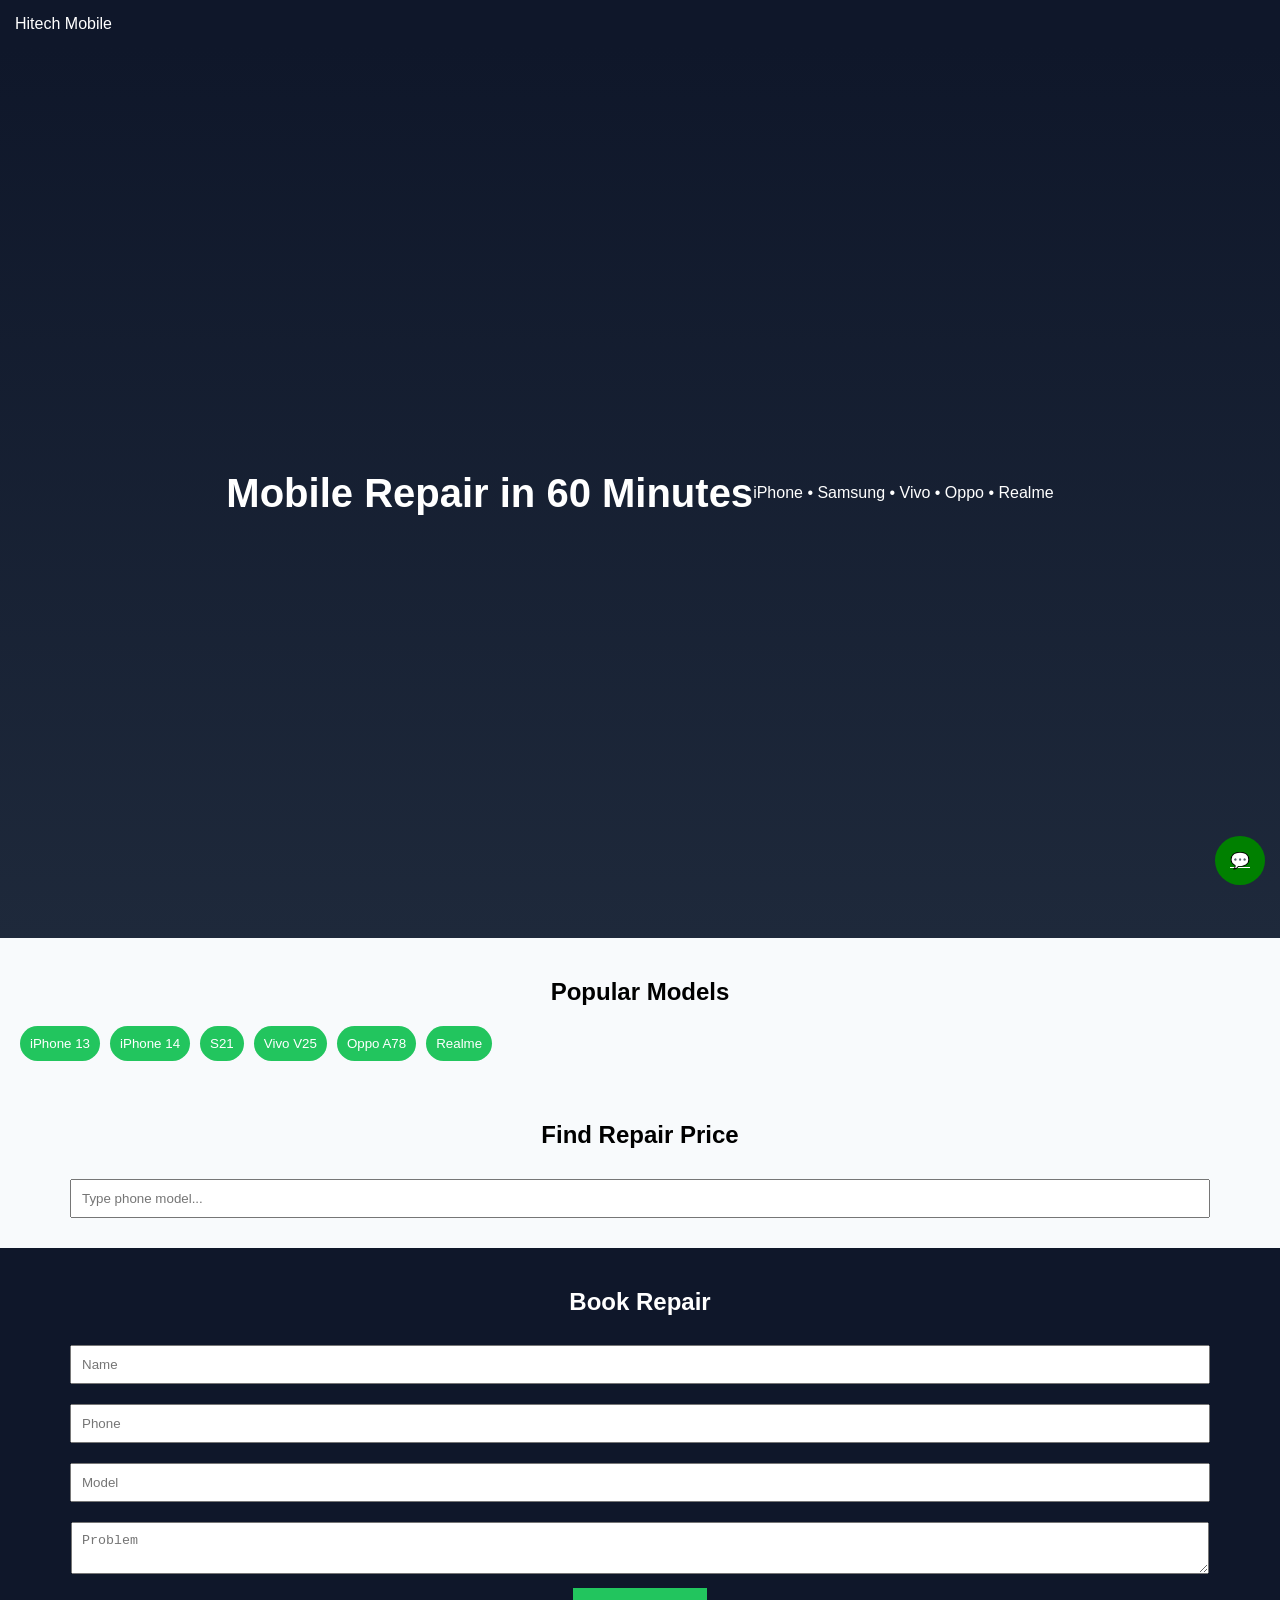
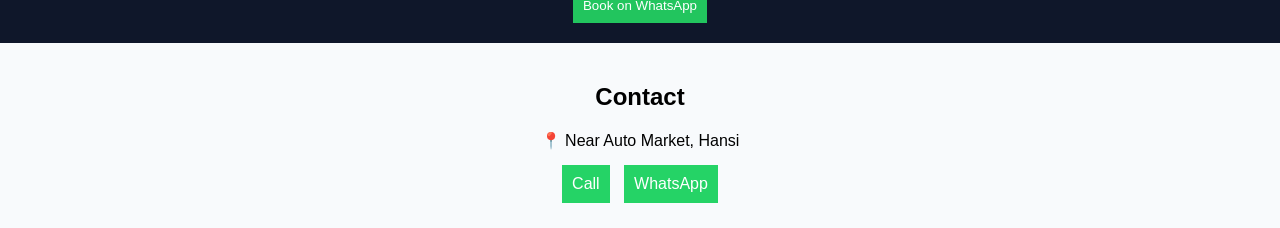
<file: index.html>
<!DOCTYPE html>
<html lang="en">
<head>
<meta charset="UTF-8">
<meta name="viewport" content="width=device-width, initial-scale=1.0">
<title>Hitech Mobile Repair</title>

<link rel="stylesheet" href="style.css">
<link rel="stylesheet" href="https://cdnjs.cloudflare.com/ajax/libs/font-awesome/6.0.0/css/all.min.css">

</head>
<body>

<!-- NAVBAR -->
<nav class="navbar">
    <div class="logo">Hitech <span>Mobile</span></div>
</nav>

<!-- HERO -->
<section class="hero">
    <h1>Mobile Repair in 60 Minutes</h1>
    <p>iPhone • Samsung • Vivo • Oppo • Realme</p>
</section>

<!-- POPULAR MODELS -->
<section class="section">
    <h2>Popular Models</h2>

    <div class="model-list">
        <button onclick="quickSearch('iPhone 13')">iPhone 13</button>
        <button onclick="quickSearch('iPhone 14')">iPhone 14</button>
        <button onclick="quickSearch('Samsung S21')">S21</button>
        <button onclick="quickSearch('Vivo V25')">Vivo V25</button>
        <button onclick="quickSearch('Oppo A78')">Oppo A78</button>
        <button onclick="quickSearch('Realme Narzo')">Realme</button>
    </div>
</section>

<!-- SEARCH -->
<section class="section">
    <h2>Find Repair Price</h2>
    <input type="text" id="search" placeholder="Type phone model...">
    <div id="results" class="grid"></div>
</section>

<!-- BOOK -->
<section class="section dark">
    <h2>Book Repair</h2>

    <form id="form">
        <input type="text" id="name" placeholder="Name" required>
        <input type="text" id="phone" placeholder="Phone" required>
        <input type="text" id="model" placeholder="Model" required>
        <textarea id="issue" placeholder="Problem"></textarea>
        <button>Book on WhatsApp</button>
    </form>
</section>

<!-- CONTACT -->
<section class="section contact">
    <h2>Contact</h2>
    <p>📍 Near Auto Market, Hansi</p>

    <div class="btns">
        <a href="tel:8607777717">Call</a>
        <a href="https://wa.me/918607777717">WhatsApp</a>
    </div>
</section>

<!-- FLOATING -->
<a href="https://wa.me/918607777717" class="float">💬</a>

<script src="script.js"></script>
</body>
</html>
</file>
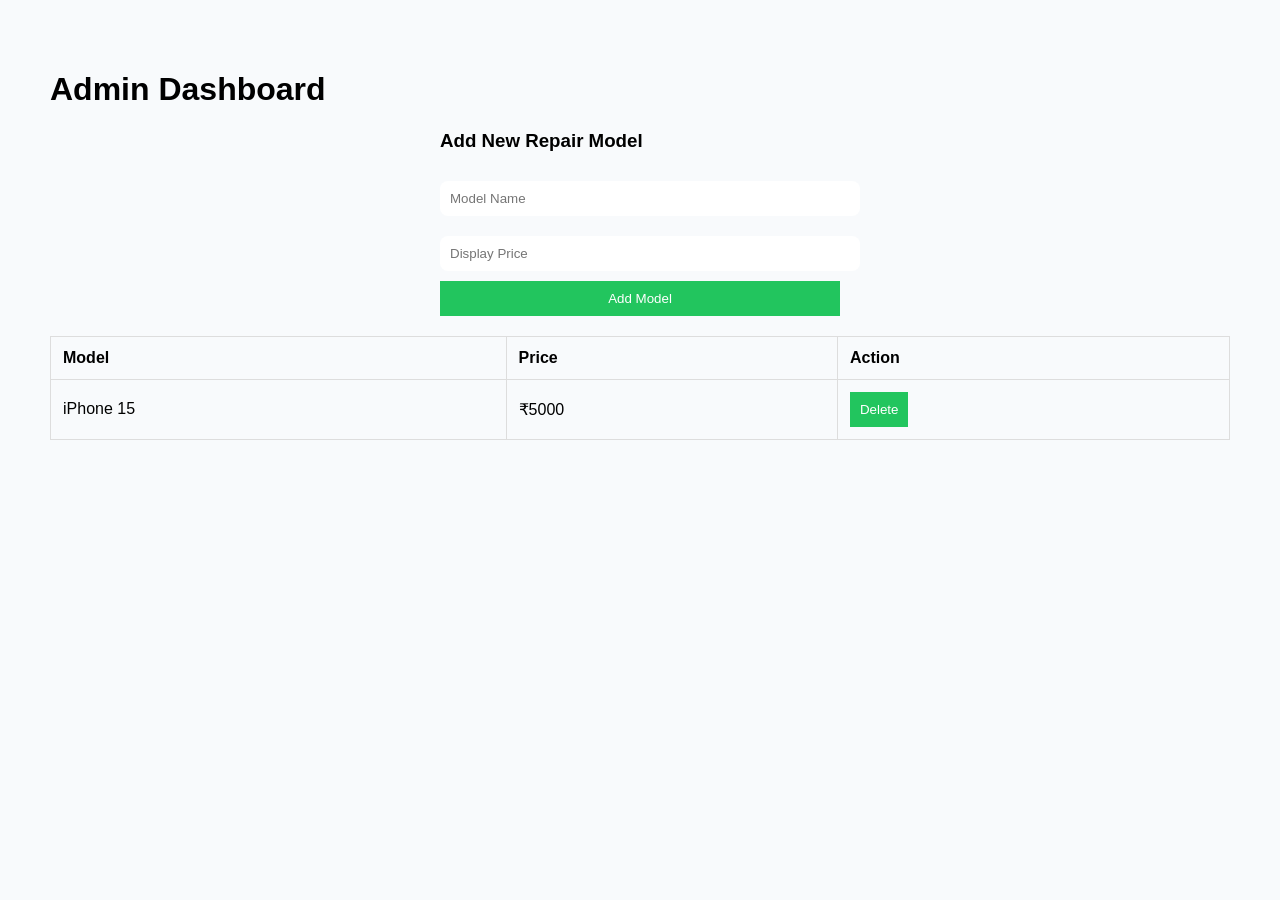
<file: admin.html>
<!DOCTYPE html>
<html lang="en">
<head>
    <meta charset="UTF-8">
    <title>Admin Dashboard | Hitech</title>
    <link rel="stylesheet" href="style.css">
    <style>
        .admin-panel { padding: 50px; }
        .data-table { width: 100%; border-collapse: collapse; margin-top: 20px; }
        .data-table th, .data-table td { border: 1px solid #ddd; padding: 12px; text-align: left; }
    </style>
</head>
<body>
    <div class="admin-panel">
        <h1>Admin Dashboard</h1>
        <div class="form-card">
            <h3>Add New Repair Model</h3>
            <input type="text" id="new-model" placeholder="Model Name">
            <input type="number" id="new-price" placeholder="Display Price">
            <button onclick="saveData()" class="btn-primary">Add Model</button>
        </div>
        
        <table class="data-table">
            <thead>
                <tr><th>Model</th><th>Price</th><th>Action</th></tr>
            </thead>
            <tbody id="admin-list"></tbody>
        </table>
    </div>
    <script>
        // Simple Admin Logic
        function loadTable() {
            const list = document.getElementById('admin-list');
            list.innerHTML = '<tr><td>iPhone 15</td><td>₹5000</td><td><button>Delete</button></td></tr>';
        }
        loadTable();
    </script>
</body>
</html>
</file>
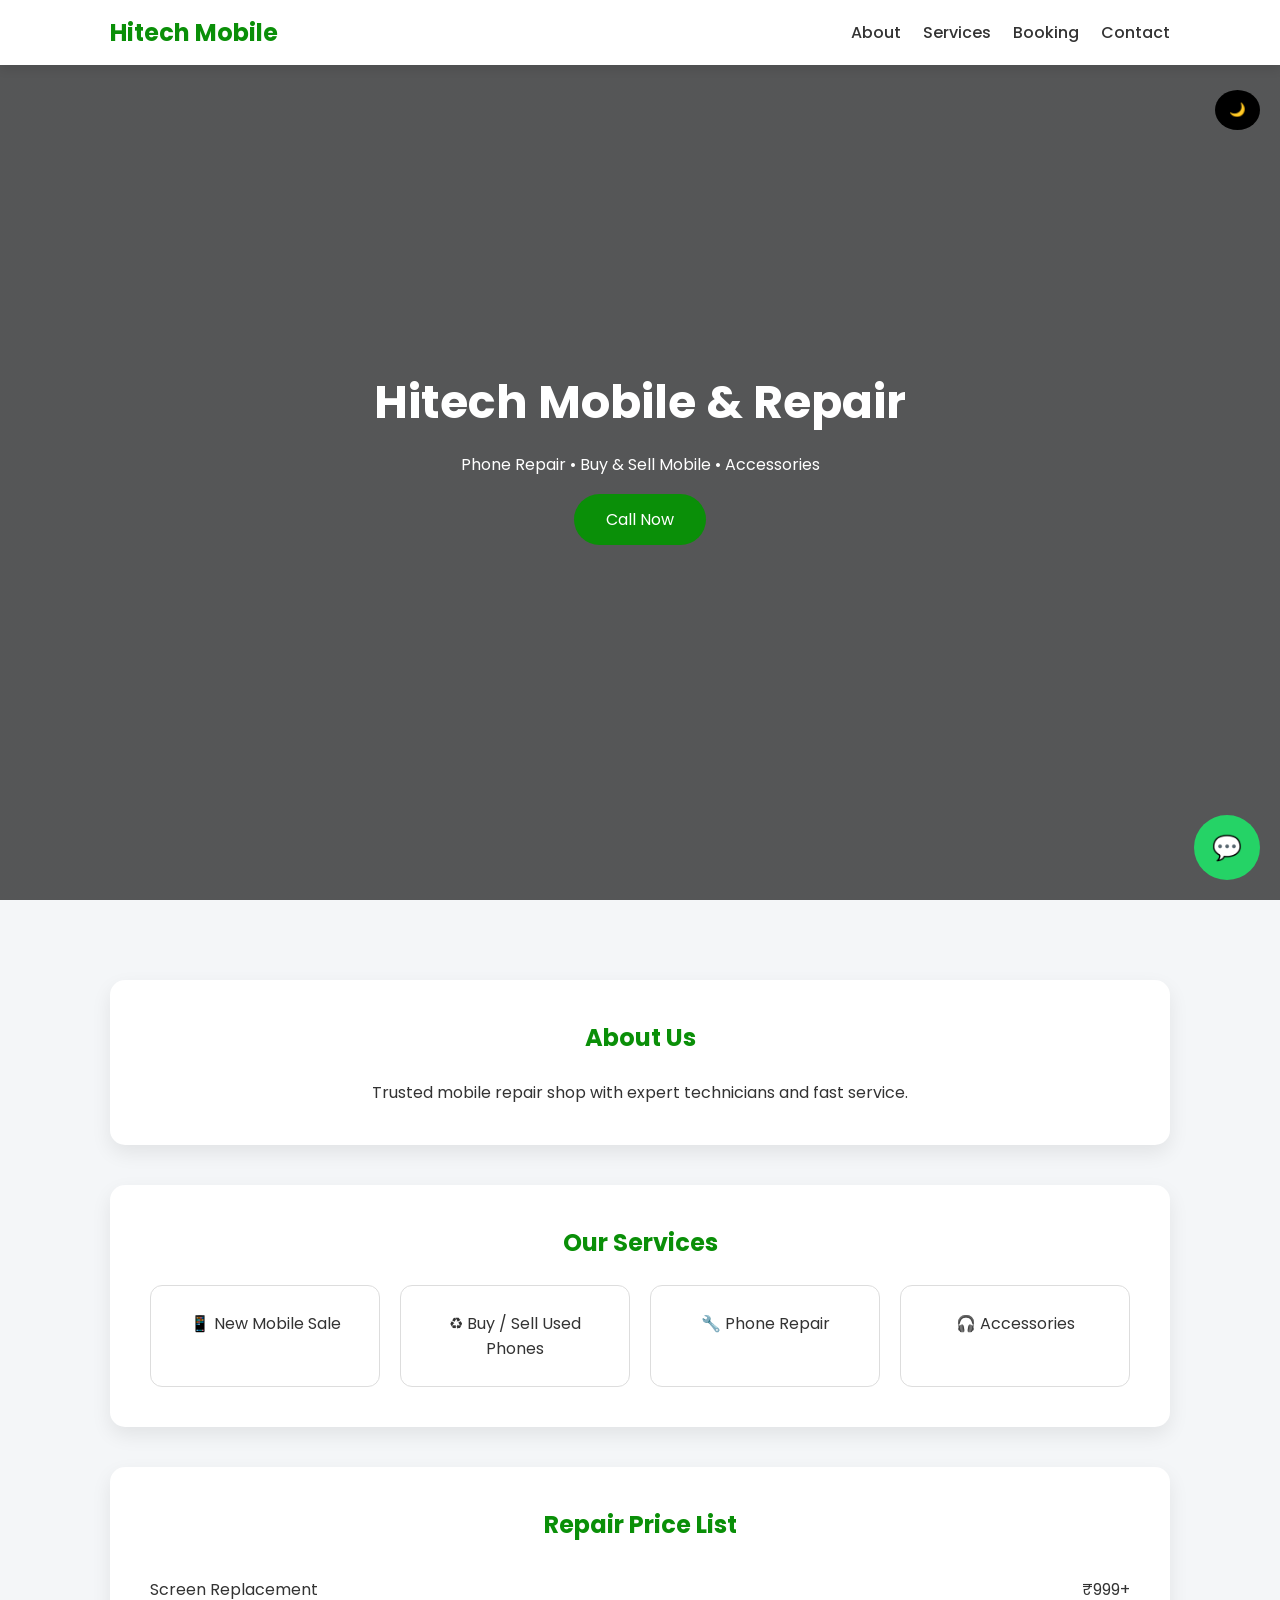
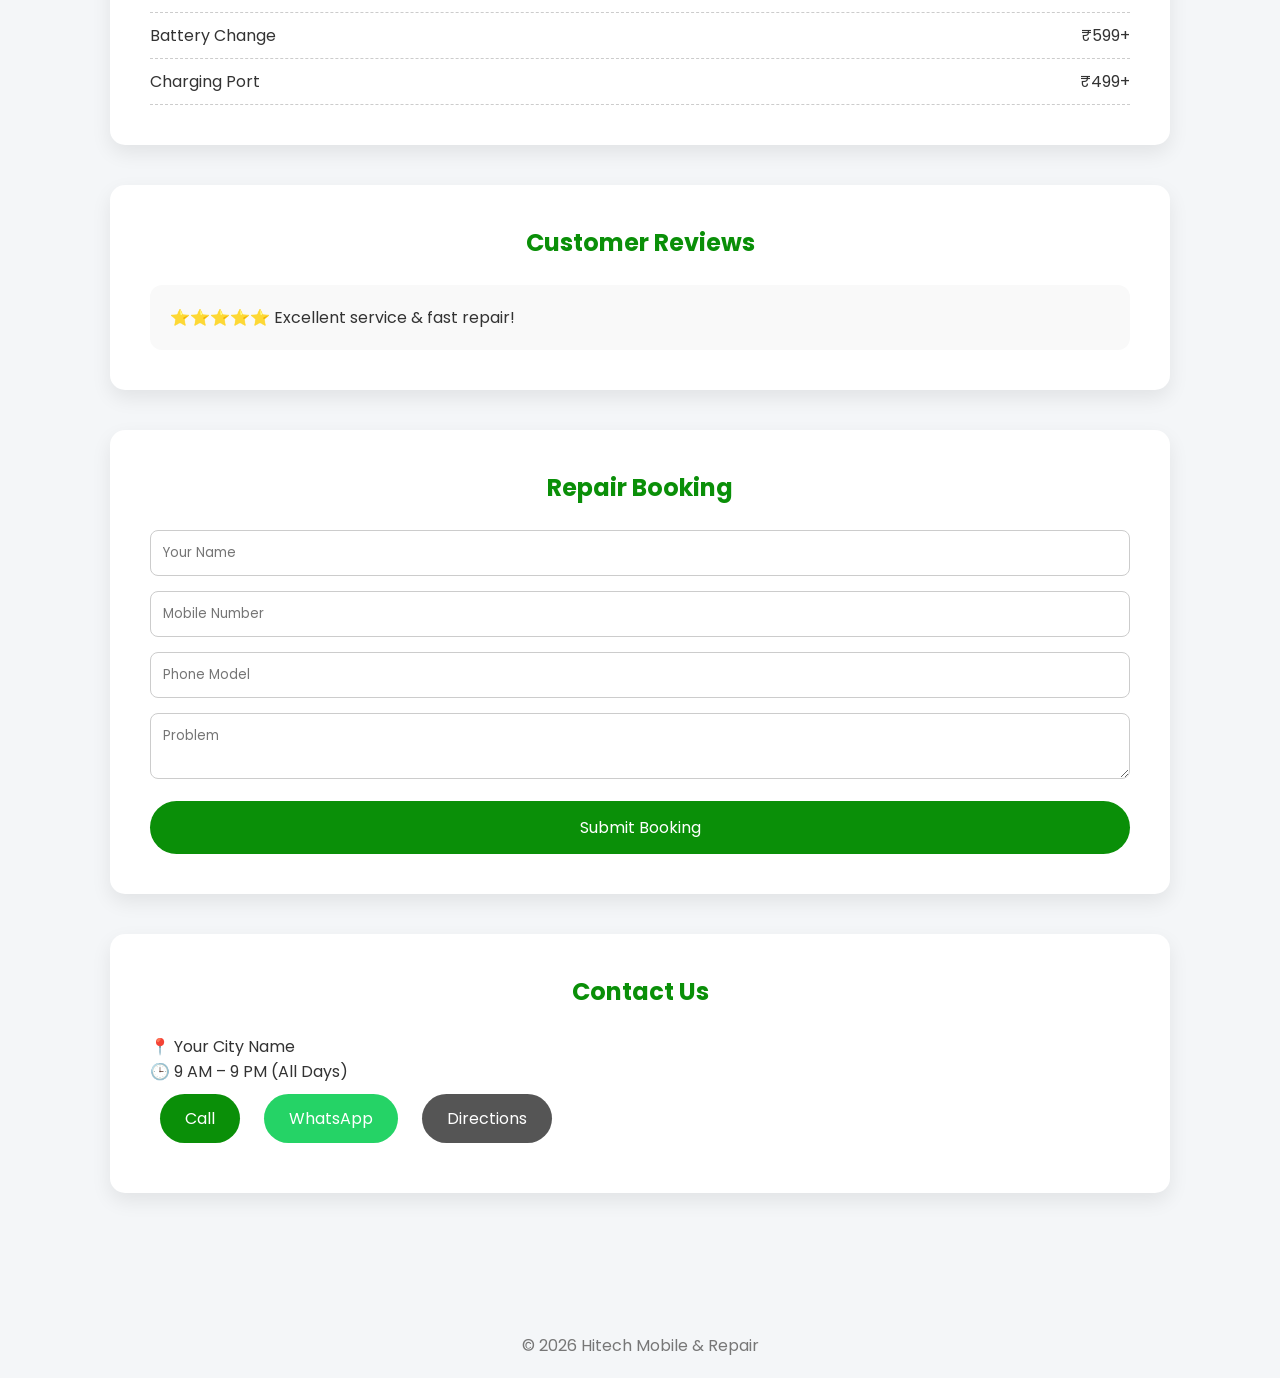
<file: hi-tech.html>
<!DOCTYPE html>
<html lang="en">
<head>
<meta charset="UTF-8">
<meta name="viewport" content="width=device-width, initial-scale=1.0">
<title>Hitech Mobile & Repair | Phone Repair & Mobile Shop</title>

<link href="https://fonts.googleapis.com/css2?family=Poppins:wght@300;400;500;600;700&display=swap" rel="stylesheet">

<style>
*{
    margin:0;
    padding:0;
    box-sizing:border-box;
    font-family:'Poppins',sans-serif;
}
body{
    background:#f4f6f8;
    color:#333;
}
html{scroll-behavior:smooth}

/* NAVBAR */
nav{
    position:fixed;
    top:0;
    width:100%;
    background:#fff;
    box-shadow:0 4px 10px rgba(0,0,0,.1);
    z-index:999;
}
.nav{
    max-width:1100px;
    margin:auto;
    padding:15px 20px;
    display:flex;
    justify-content:space-between;
    align-items:center;
}
.nav h2{color:#0a8f08}
.nav a{text-decoration:none;color:#333;margin-left:18px;font-weight:500}

/* HERO */
.hero{
    height:100vh;
    background:linear-gradient(rgba(0,0,0,.65),rgba(0,0,0,.65)),
    url("https://images.unsplash.com/photo-1580910051074-3eb694886505");
    background-size:cover;
    display:flex;
    align-items:center;
    justify-content:center;
    color:#fff;
    text-align:center;
}
.hero h1{font-size:46px}
.hero p{margin:15px 0 30px}
.hero a{
    padding:14px 32px;
    background:#0a8f08;
    color:#fff;
    border-radius:30px;
    text-decoration:none;
}

/* SECTIONS */
.container{max-width:1100px;margin:auto;padding:80px 20px}
.section{
    background:#fff;
    padding:40px;
    margin-bottom:40px;
    border-radius:15px;
    box-shadow:0 8px 20px rgba(0,0,0,.08);
}
.section h2{text-align:center;color:#0a8f08;margin-bottom:25px}

/* SERVICES */
.services{
    display:grid;
    grid-template-columns:repeat(auto-fit,minmax(220px,1fr));
    gap:20px;
}
.box{
    padding:25px;
    border:1px solid #ddd;
    border-radius:12px;
    text-align:center;
}

/* PRICE */
.price p{display:flex;justify-content:space-between;padding:10px 0;border-bottom:1px dashed #ccc}

/* REVIEWS */
.review{
    background:#f9f9f9;
    padding:20px;
    border-radius:12px;
}

/* FORM */
form input,form textarea{
    width:100%;
    padding:12px;
    margin-bottom:15px;
    border-radius:8px;
    border:1px solid #ccc;
}
form button{
    width:100%;
    padding:14px;
    background:#0a8f08;
    color:#fff;
    border:none;
    border-radius:30px;
    font-size:16px;
}

/* CONTACT BUTTONS */
.buttons a{
    display:inline-block;
    margin:10px;
    padding:12px 25px;
    border-radius:30px;
    text-decoration:none;
    color:#fff;
}
.call{background:#0a8f08}
.whatsapp{background:#25D366}
.map{background:#555}

/* WHATSAPP FLOAT */
.float{
    position:fixed;
    bottom:20px;
    right:20px;
    background:#25D366;
    color:#fff;
    padding:15px 18px;
    border-radius:50%;
    font-size:24px;
    text-decoration:none;
}

/* FOOTER */
footer{text-align:center;padding:20px;color:#777}

@media(max-width:600px){
.hero h1{font-size:32px}
}
</style>
</head>

<body>

<nav>
<div class="nav">
<h2>Hitech Mobile</h2>
<div>
<a href="#about">About</a>
<a href="#services">Services</a>
<a href="#booking">Booking</a>
<a href="#contact">Contact</a>
</div>
</div>
</nav>

<section class="hero">
<div>
<h1>Hitech Mobile & Repair</h1>
<p>Phone Repair • Buy & Sell Mobile • Accessories</p>
<a href="tel:8607777717">Call Now</a>
</div>
</section>

<div class="container">

<div class="section" id="about">
<h2>About Us</h2>
<p style="text-align:center">Trusted mobile repair shop with expert technicians and fast service.</p>
</div>

<div class="section" id="services">
<h2>Our Services</h2>
<div class="services">
<div class="box">📱 New Mobile Sale</div>
<div class="box">♻ Buy / Sell Used Phones</div>
<div class="box">🔧 Phone Repair</div>
<div class="box">🎧 Accessories</div>
</div>
</div>

<div class="section price">
<h2>Repair Price List</h2>
<p><span>Screen Replacement</span><span>₹999+</span></p>
<p><span>Battery Change</span><span>₹599+</span></p>
<p><span>Charging Port</span><span>₹499+</span></p>
</div>

<div class="section">
<h2>Customer Reviews</h2>
<div class="review">⭐⭐⭐⭐⭐ Excellent service & fast repair!</div>
</div>

<div class="section" id="booking">
<h2>Repair Booking</h2>
<form>
<input type="text" placeholder="Your Name">
<input type="tel" placeholder="Mobile Number">
<input type="text" placeholder="Phone Model">
<textarea placeholder="Problem"></textarea>
<button>Submit Booking</button>
</form>
</div>

<div class="section" id="contact">
<h2>Contact Us</h2>
<p>📍 Your City Name</p>
<p>🕒 9 AM – 9 PM (All Days)</p>
<div class="buttons">
<a class="call" href="tel:8607777717">Call</a>
<a class="whatsapp" href="https://wa.me/918607777717">WhatsApp</a>
<a class="map" href="#">Directions</a>
</div>
</div>

</div>

<footer>© 2026 Hitech Mobile & Repair</footer>

<a class="float" href="https://wa.me/918607777717">💬</a>


    <script>
/* DARK MODE */
const toggle = document.createElement("button");
toggle.innerHTML = "🌙";
toggle.style.position="fixed";
toggle.style.top="90px";
toggle.style.right="20px";
toggle.style.padding="10px 14px";
toggle.style.borderRadius="50%";
toggle.style.border="none";
toggle.style.background="#000";
toggle.style.color="#fff";
toggle.style.cursor="pointer";
document.body.appendChild(toggle);

toggle.onclick = () => {
 document.body.classList.toggle("dark");
};

/* SCROLL ANIMATION */
const sections = document.querySelectorAll(".section");
const reveal = () => {
 sections.forEach(sec=>{
  const top = sec.getBoundingClientRect().top;
  if(top < window.innerHeight-100){
   sec.style.opacity=1;
   sec.style.transform="translateY(0)";
  }
 });
}
sections.forEach(s=>{
 s.style.opacity=0;
 s.style.transform="translateY(40px)";
 s.style.transition="0.6s";
});
window.addEventListener("scroll", reveal);

/* BOOKING TO WHATSAPP */
const form = document.querySelector("form");
if(form){
form.onsubmit = e =>{
 e.preventDefault();
 let name=form[0].value;
 let phone=form[1].value;
 let model=form[2].value;
 let problem=form[3].value;
 let msg=`Repair Booking%0AName: ${name}%0APhone: ${phone}%0AModel: ${model}%0AProblem: ${problem}`;
 window.open("https://wa.me/918607777717?text="+msg,"_blank");
}
}
</script>

<style>
/* DARK MODE STYLE */
body.dark{
 background:#121212;
 color:#eee;
}
body.dark .section{
 background:#1f1f1f;
 color:#eee;
}
body.dark nav{
 background:#1a1a1a;
}
</style>


</body>
</html>
</file>
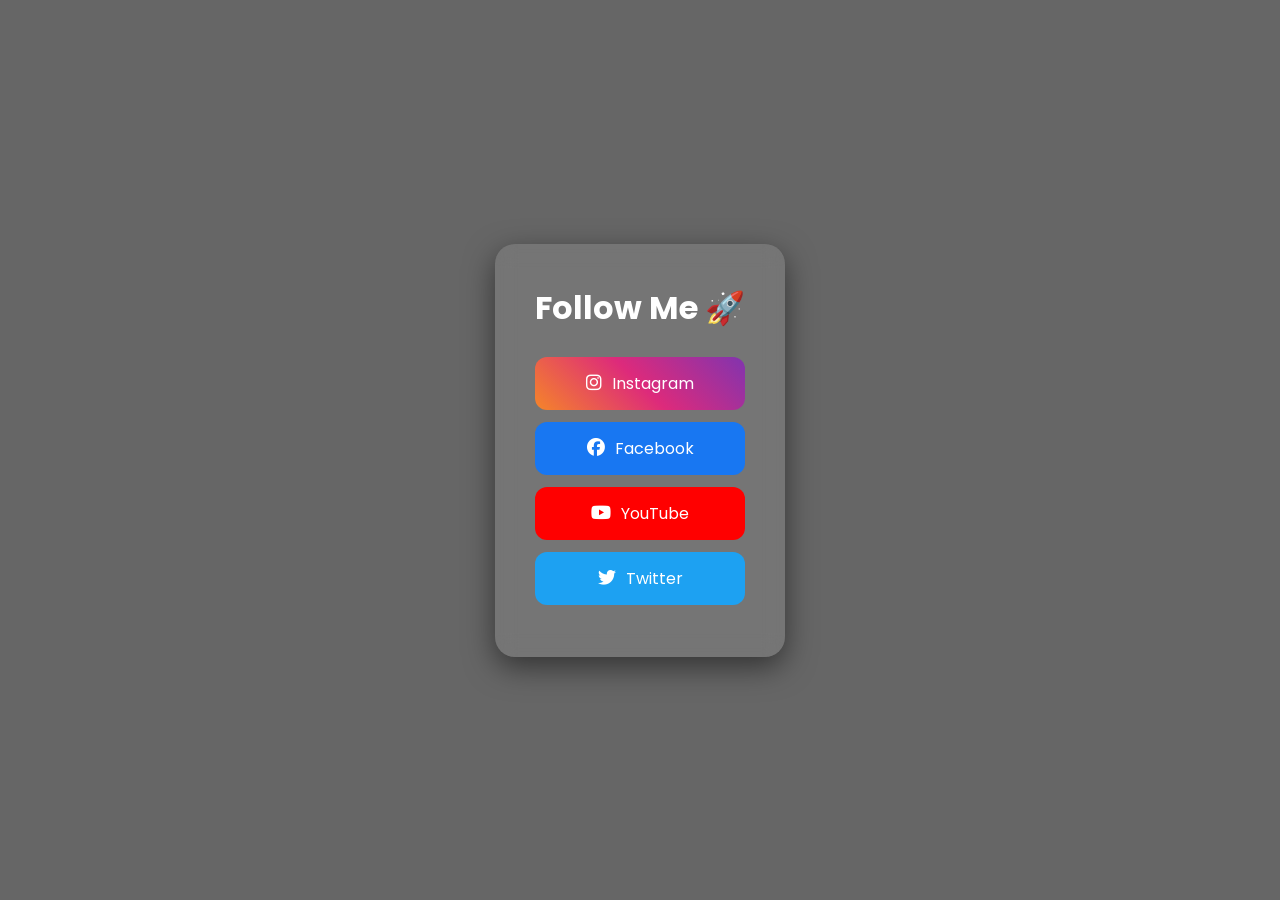
<file: Social Media.html>
<!DOCTYPE html>
<html lang="en">
<head>
  <meta charset="UTF-8" />
  <meta name="viewport" content="width=device-width, initial-scale=1.0" />
  <title>Follow Me</title>

  <!-- Google Font -->
  <link href="https://fonts.googleapis.com/css2?family=Poppins:wght@300;500;700&display=swap" rel="stylesheet">

  <!-- Font Awesome Icons -->
  <link rel="stylesheet" href="https://cdnjs.cloudflare.com/ajax/libs/font-awesome/6.5.0/css/all.min.css" />

  <style>
    * { margin: 0; padding: 0; box-sizing: border-box; }

    body {
      font-family: 'Poppins', sans-serif;
      height: 100vh;
      display: flex;
      justify-content: center;
      align-items: center;
      background: url('https://images.unsplash.com/photo-1507525428034-b723cf961d3e') no-repeat center/cover;
      overflow: hidden;
    }

    /* overlay */
    body::before {
      content: "";
      position: absolute;
      width: 100%;
      height: 100%;
      background: rgba(0,0,0,0.6);
      z-index: 0;
    }

    .container {
      position: relative;
      z-index: 1;
      background: rgba(255,255,255,0.1);
      backdrop-filter: blur(10px);
      padding: 40px;
      border-radius: 20px;
      text-align: center;
      box-shadow: 0 10px 30px rgba(0,0,0,0.5);
      animation: fadeIn 1.5s ease;
    }

    h1 {
      color: #fff;
      margin-bottom: 25px;
      animation: slideDown 1s ease;
    }

    .btn {
      display: flex;
      align-items: center;
      justify-content: center;
      gap: 10px;
      margin: 12px 0;
      padding: 14px;
      border-radius: 12px;
      text-decoration: none;
      color: #fff;
      font-size: 16px;
      transition: 0.3s;
      transform: scale(0.9);
      animation: popUp 0.6s ease forwards;
    }

    .btn i { font-size: 18px; }

    .instagram { background: linear-gradient(45deg,#f58529,#dd2a7b,#8134af); }
    .facebook { background: #1877f2; }
    .youtube { background: #ff0000; }
    .twitter { background: #1da1f2; }

    .btn:hover {
      transform: scale(1.05);
      box-shadow: 0 5px 15px rgba(255,255,255,0.3);
    }

    .btn:active {
      transform: scale(0.95);
    }

    /* Animations */
    @keyframes fadeIn {
      from { opacity: 0; }
      to { opacity: 1; }
    }

    @keyframes slideDown {
      from { transform: translateY(-50px); opacity: 0; }
      to { transform: translateY(0); opacity: 1; }
    }

    @keyframes popUp {
      to { transform: scale(1); }
    }
  </style>
</head>
<body>

<div class="container">
  <h1>Follow Me 🚀</h1>

  <a class="btn instagram" href="https://www.instagram.com/hitechmobile77?igsh=czhzMGxtam56ZXJv" target="_blank">
    <i class="fab fa-instagram"></i> Instagram
  </a>

  <a class="btn facebook" href="https://www.facebook.com/share/1BgjXc38y1/" target="_blank">
    <i class="fab fa-facebook"></i> Facebook
  </a>

  <a class="btn youtube" href="https://www.youtube.com/@NaveenTechWala" target="_blank">
    <i class="fab fa-youtube"></i> YouTube
  </a>

  <a class="btn twitter" href="#" target="_blank">
    <i class="fab fa-twitter"></i> Twitter
  </a>
</div>

<script>
  // Click animation + sound effect
  const buttons = document.querySelectorAll('.btn');

  buttons.forEach(btn => {
    btn.addEventListener('click', () => {
      btn.style.transform = "scale(0.9)";
      setTimeout(() => {
        btn.style.transform = "scale(1)";
      }, 150);
    });
  });

  // Page load animation
  window.onload = () => {
    document.querySelector('.container').style.transform = 'scale(1)';
  };
</script>

</body>
</html>
</file>
<file: style.css>
body {
    margin: 0;
    font-family: 'Segoe UI';
    background: #f1f5f9;
}

/* NAVBAR */
.navbar {
    display: flex;
    justify-content: space-between;
    padding: 15px 40px;
    background: #0f172a;
    color: white;
}

.navbar ul {
    display: flex;
    gap: 20px;
    list-style: none;
}

.navbar a {
    color: white;
    text-decoration: none;
}

/* HERO */
.hero {
    height: 90vh;
    display: flex;
    justify-content: center;
    align-items: center;
    background: linear-gradient(to right, #0f172a, #1e293b);
    color: white;
    text-align: center;
}

.hero-box {
    max-width: 500px;
}

.hero h1 {
    font-size: 40px;
}

.hero span {
    color: #22c55e;
}

/* BUTTON */
.btn {
    display: inline-block;
    padding: 12px 20px;
    background: #22c55e;
    color: white;
    text-decoration: none;
    border-radius: 8px;
    margin-top: 10px;
}

/* SECTION */
.section {
    padding: 60px 20px;
    text-align: center;
}

/* SEARCH */
.search-box input {
    width: 300px;
    padding: 10px;
    border-radius: 8px;
    border: 1px solid #ccc;
}

/* CARD */
.card-container {
    display: flex;
    justify-content: center;
    gap: 15px;
    margin-top: 20px;
}

.card {
    background: white;
    padding: 15px;
    border-radius: 10px;
    box-shadow: 0 5px 15px rgba(0,0,0,0.1);
}

/* FORM */
.dark {
    background: #0f172a;
    color: white;
}

.form-card {
    max-width: 400px;
    margin: auto;
}

.form-card input,
.form-card textarea {
    width: 100%;
    margin: 10px 0;
    padding: 10px;
    border-radius: 8px;
    border: none;
}

.form-card button {
    background: #22c55e;
    color: white;
    padding: 10px;
    border: none;
    width: 100%;
}

/* CONTACT */
.contact p {
    margin: 10px 0;
}

.contact-buttons .btn {
    margin: 10px;
}

.call { background: #3b82f6; }
.whatsapp { background: #25d366; }
.map { background: #f59e0b; }

/* FOOTER */
footer {
    text-align: center;
    padding: 20px;
    background: #111;
    color: white;
}

/* FLOATING BUTTON */
.floating {
    position: fixed;
    bottom: 20px;
    right: 20px;
    background: #25d366;
    padding: 15px;
    border-radius: 50%;
    color: white;
    font-size: 20px;
}

/* MOBILE */
@media(max-width: 600px){
    .navbar {
        flex-direction: column;
    }
    .search-box input {
        width: 90%;
    }
}

body {
    margin: 0;
    font-family: Arial;
    background: #f8fafc;
}

/* NAV */
.navbar {
    background: #0f172a;
    color: white;
    padding: 15px;
    text-align: center;
}

/* HERO */
.hero {
    background: linear-gradient(#0f172a, #1e293b);
    color: white;
    text-align: center;
    padding: 40px 10px;
}

/* SECTION */
.section {
    padding: 20px;
    text-align: center;
}

/* MODELS */
.model-list {
    display: flex;
    overflow-x: auto;
    gap: 10px;
}

.model-list button {
    padding: 10px;
    border: none;
    background: #22c55e;
    color: white;
    border-radius: 20px;
}

/* SEARCH */
input {
    width: 90%;
    padding: 10px;
    margin: 10px;
}

/* GRID */
.grid {
    display: grid;
    grid-template-columns: 1fr 1fr;
    gap: 10px;
}

.card {
    background: white;
    padding: 10px;
    border-radius: 10px;
}

/* FORM */
.dark {
    background: #0f172a;
    color: white;
}

form input, textarea {
    width: 90%;
    margin: 10px;
    padding: 10px;
}

button {
    padding: 10px;
    background: #22c55e;
    color: white;
    border: none;
}

/* CONTACT */
.btns a {
    display: inline-block;
    margin: 5px;
    padding: 10px;
    background: #25d366;
    color: white;
    text-decoration: none;
}

/* FLOAT */
.float {
    position: fixed;
    bottom: 15px;
    right: 15px;
    background: green;
    padding: 15px;
    border-radius: 50%;
    color: white;
}
</file>
